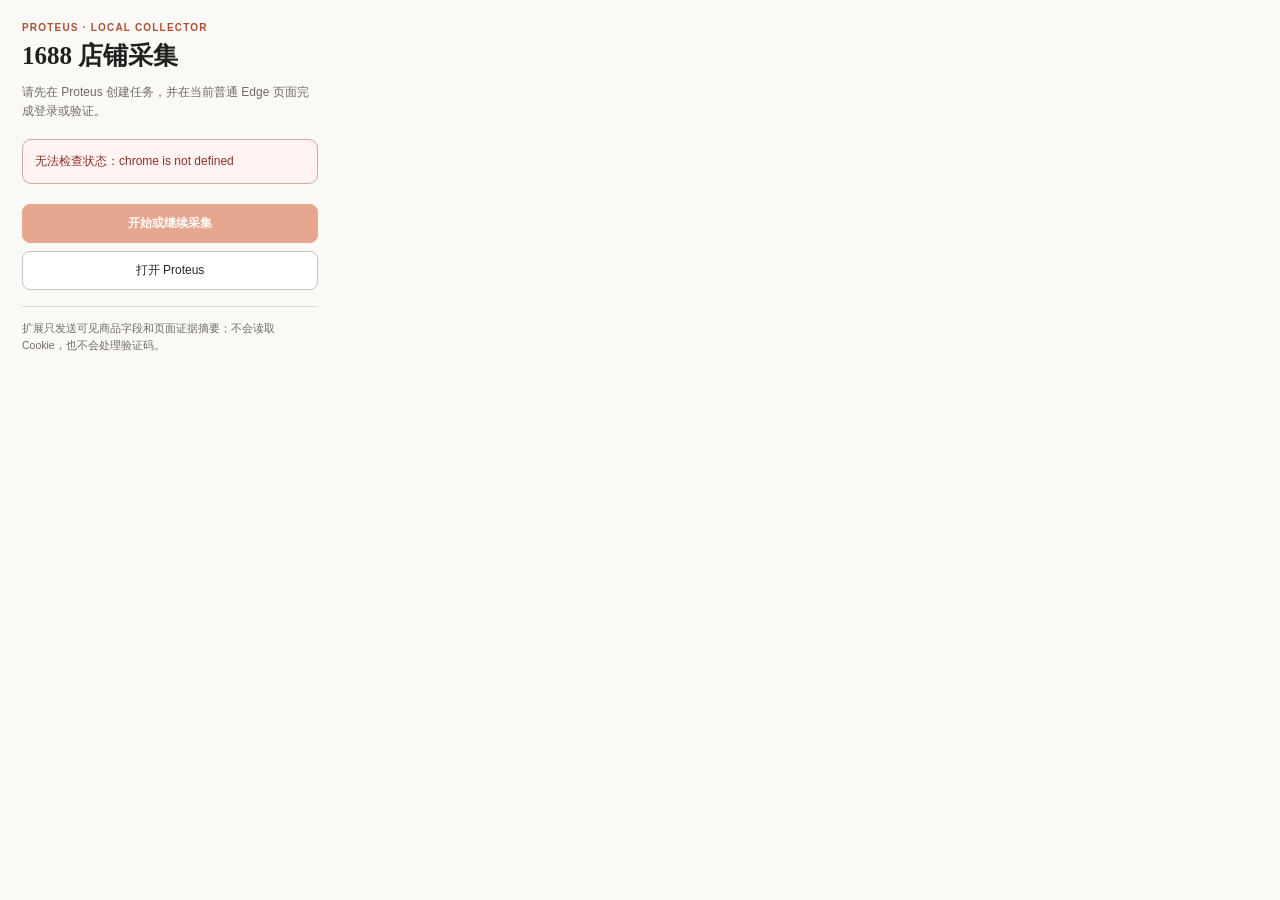
<file: browser-extension/supplier-collector/popup.html>
<!doctype html>
<html lang="zh-Hans">
<head>
  <meta charset="utf-8">
  <meta name="viewport" content="width=device-width, initial-scale=1">
  <title>Proteus 店铺采集</title>
  <link rel="stylesheet" href="popup.css">
</head>
<body>
  <main>
    <p class="eyebrow">PROTEUS · LOCAL COLLECTOR</p>
    <h1>1688 店铺采集</h1>
    <p class="lead">请先在 Proteus 创建任务，并在当前普通 Edge 页面完成登录或验证。</p>
    <section class="status" id="status" aria-live="polite">正在检查本机任务…</section>
    <button class="primary" id="start" type="button" disabled>开始或继续采集</button>
    <button class="secondary" id="openProteus" type="button">打开 Proteus</button>
    <button class="text" id="clear" type="button" hidden>清除失效的本地状态</button>
    <p class="boundary">扩展只发送可见商品字段和页面证据摘要；不会读取 Cookie，也不会处理验证码。</p>
  </main>
  <script src="popup.js"></script>
</body>
</html>
</file>
<file: browser-extension/supplier-collector/popup.css>
:root {
  color-scheme: light;
  font-family: Inter, "Segoe UI", "Microsoft YaHei", sans-serif;
  background: #faf9f5;
  color: #211f1d;
}

* { box-sizing: border-box; }
body { width: 340px; margin: 0; }
main { padding: 22px; }
.eyebrow { margin: 0 0 8px; color: #a94f34; font-size: 10px; font-weight: 700; letter-spacing: .12em; }
h1 { margin: 0; font: 600 25px/1.2 Georgia, "Songti SC", serif; }
.lead, .boundary { color: #716b65; font-size: 12px; line-height: 1.6; }
.status { margin: 18px 0 12px; padding: 12px; border: 1px solid #ddd6ce; border-radius: 9px; background: #fff; font-size: 12px; line-height: 1.55; }
.status[data-tone="error"] { border-color: #d6a8a1; background: #fff4f2; color: #8e3028; }
.status[data-tone="ready"] { border-color: #9ec5b3; background: #f1faf5; color: #246247; }
button { width: 100%; margin-top: 8px; padding: 10px 12px; border-radius: 8px; font: inherit; font-size: 12px; cursor: pointer; }
button:disabled { cursor: not-allowed; opacity: .55; }
.primary { border: 1px solid #d9633f; background: #d9633f; color: #fff; font-weight: 700; }
.secondary { border: 1px solid #cbc3bb; background: #fff; color: #2a2724; }
.text { border: 0; background: transparent; color: #8b5140; }
.boundary { margin: 16px 0 0; padding-top: 13px; border-top: 1px solid #e1dbd4; font-size: 10.5px; }
</file>
